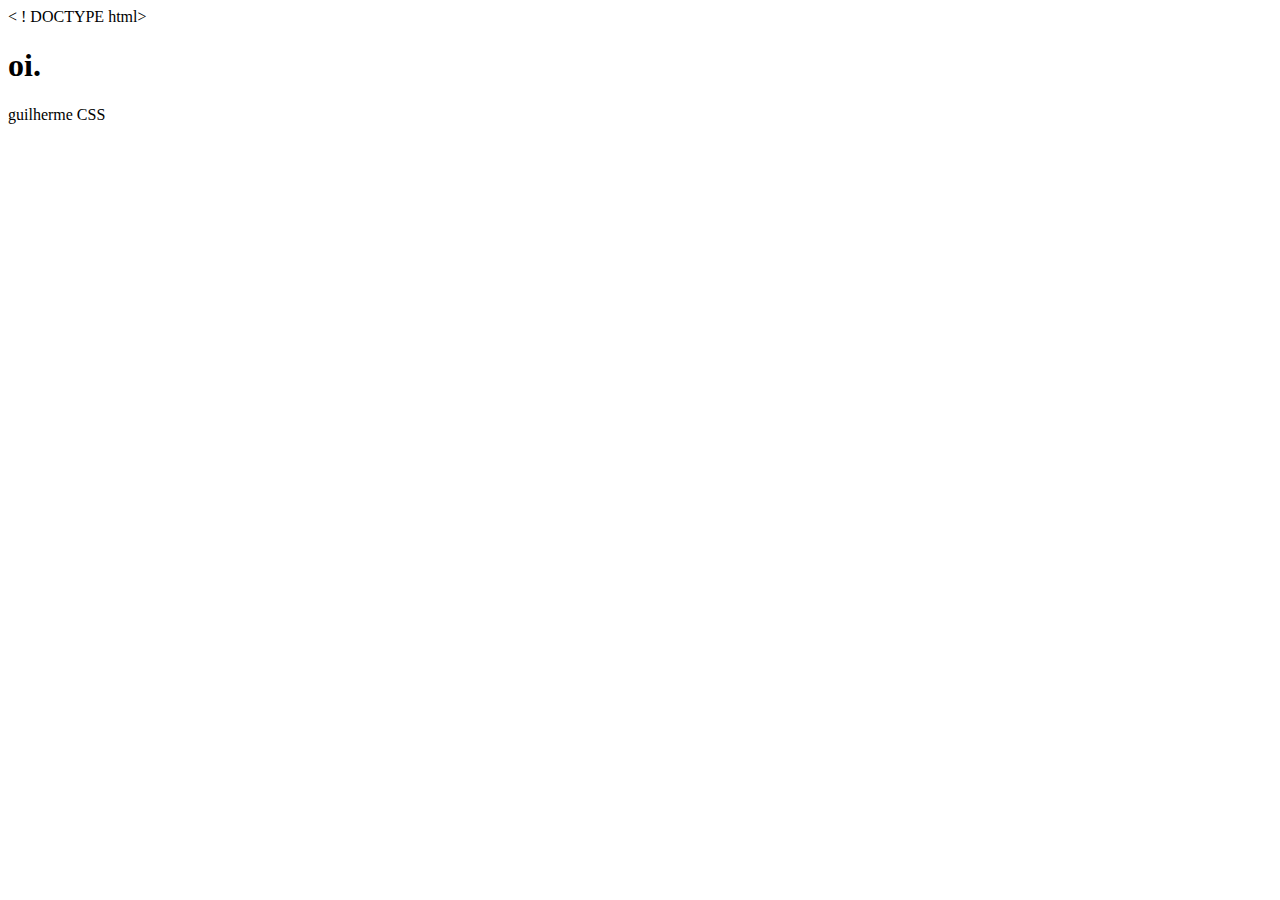
<file: index.html>
< ! DOCTYPE html> 
<html>
 <head>
     <meta charset= ”utf−8”>
     <title> deswebsite CSS</title>
     <style>
         h1 }
            color: blue;
            background-color: white;
            border: 1px solid red;

         }

         p {
             color: gray;

         }
         </style>
         </head>
         <body>
               <h1>oi.</h1>
               <p>guilherme CSS</p>
               </body>
               </html>
</file>
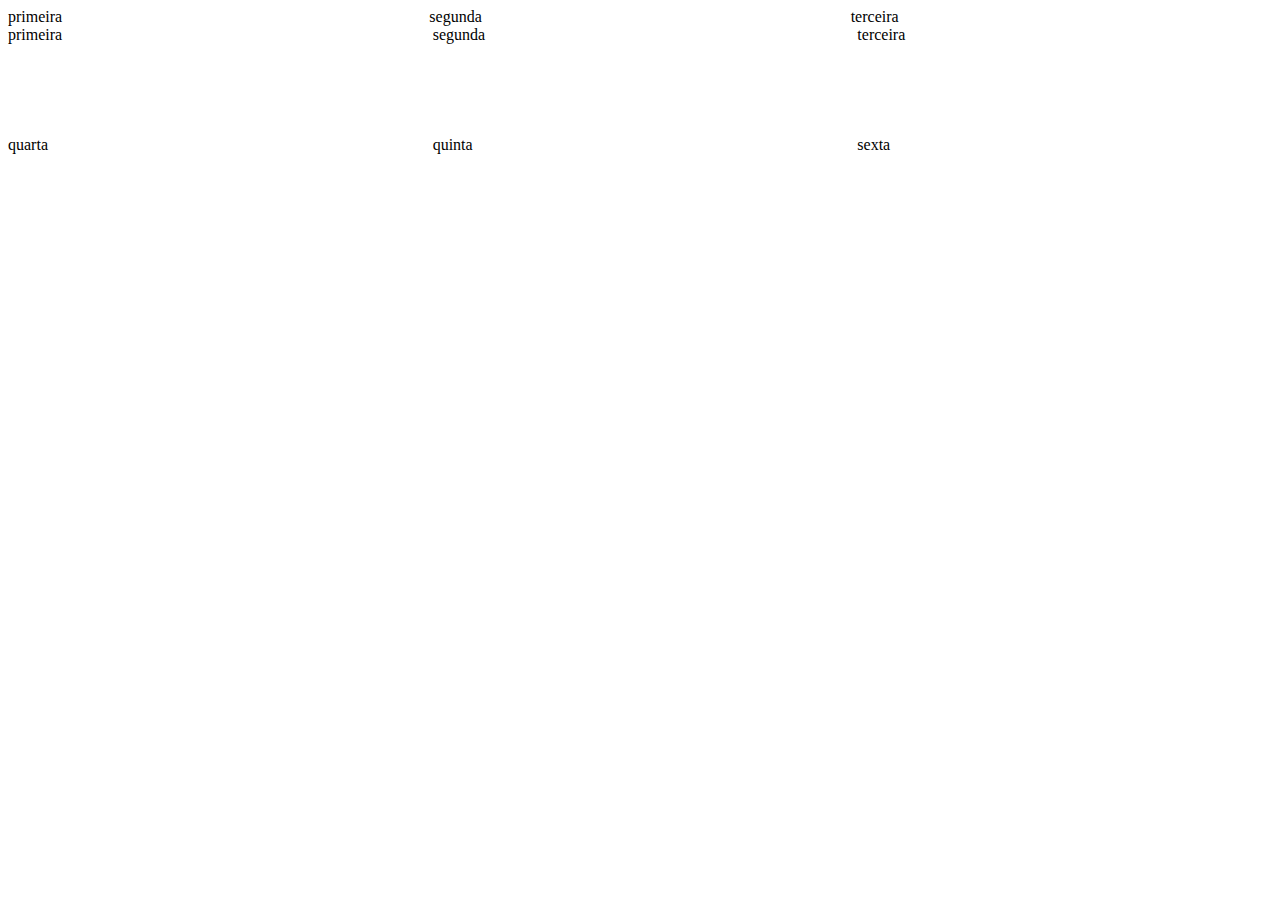
<file: trab 4/index.html>
<!DOCTYPE html>
<html lang="pt-br">
    <head>
        
        <meta charset="UTF-8">
        <meta name="viewport" content="width=device-width,initial-scale=1.0">
        <link href="estilo.css" rel="stylesheet">
        <title>CSS Layout</title>

    </head>
    <body>
        
        <div id="div-flex">
            <div>primeira</div>
            <div>segunda</div>
            <div>terceira</div>
        </div>
        
        <div id="div-grid">
            <div>primeira</div>
            <div>segunda</div>
            <div>terceira</div>
            <div>quarta</div>
            <div>quinta</div>
            <div>sexta</div>
        </div>
        
        </body>
</html>
</file>
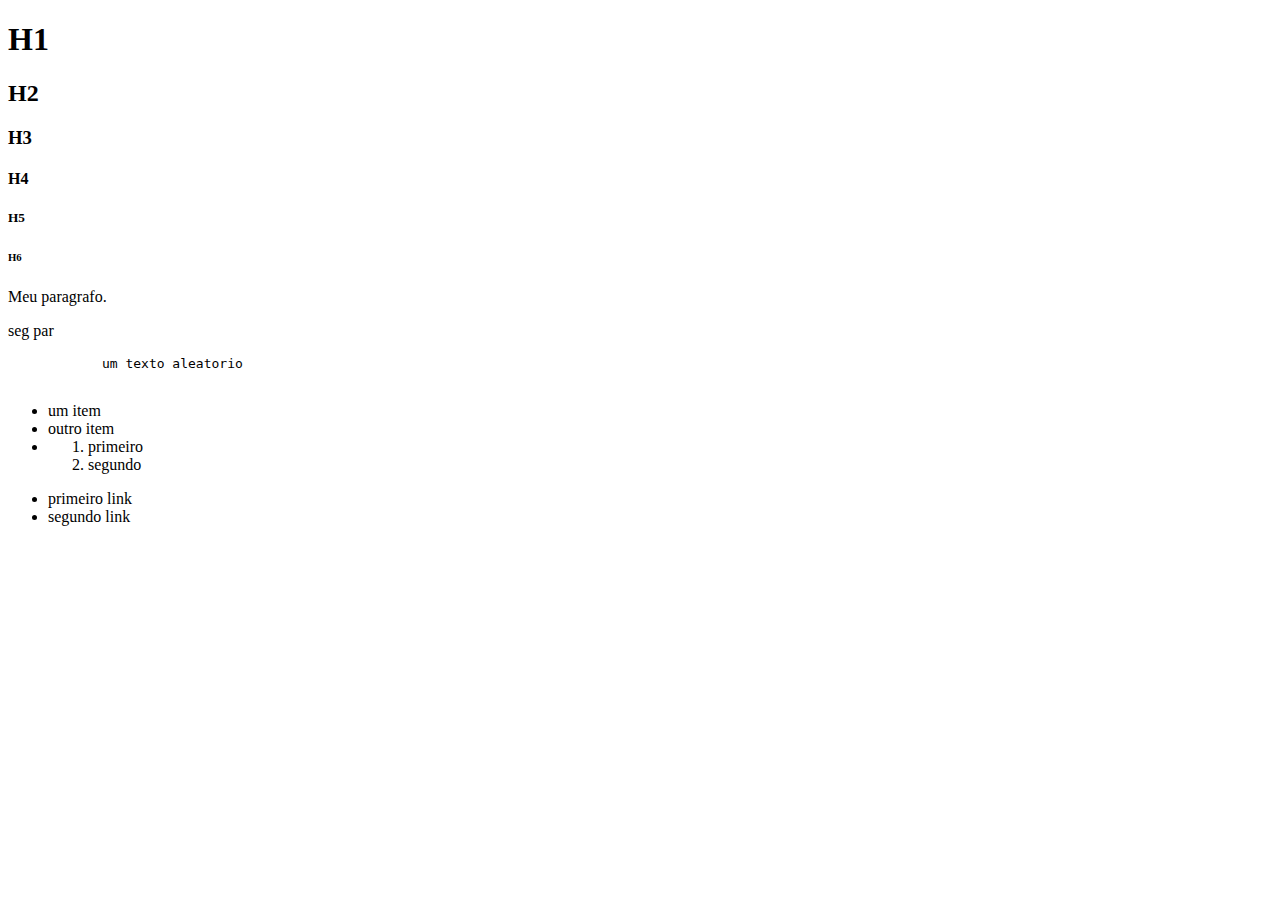
<file: trab3/index.html>
<!DOCTYPE html>
<html lang="pt-br">
    <head>
        <title>Meu site</title>
        <meta charset="utf-8">
        <meta author="Guilherme Maranhao">
    </head>
    <body>
        <h1>H1</h1>
        <h2>H2</h2>
        <h3>H3</h3>
        <h4>H4</h4>
        <h5>H5</h5>
        <h6>H6</h6>
        <div></div>
        <div>
            <p>Meu par<spam>agra</spam>fo.</p>
        <p>seg par</p>
        <pre>
            um texto aleatorio
        </pre>
        </div>
        <ul>
            <li>um item</li>
            <li>outro item</li>
            <li>
                <ol>
                    <li>primeiro</li>
                    <li>segundo</li>
                </ol>
            </li>
        </ul>
        <menu>
            <li>primeiro link</li>
            <li>segundo link</li>
        </menu>
        


    </body>
</html>
</file>
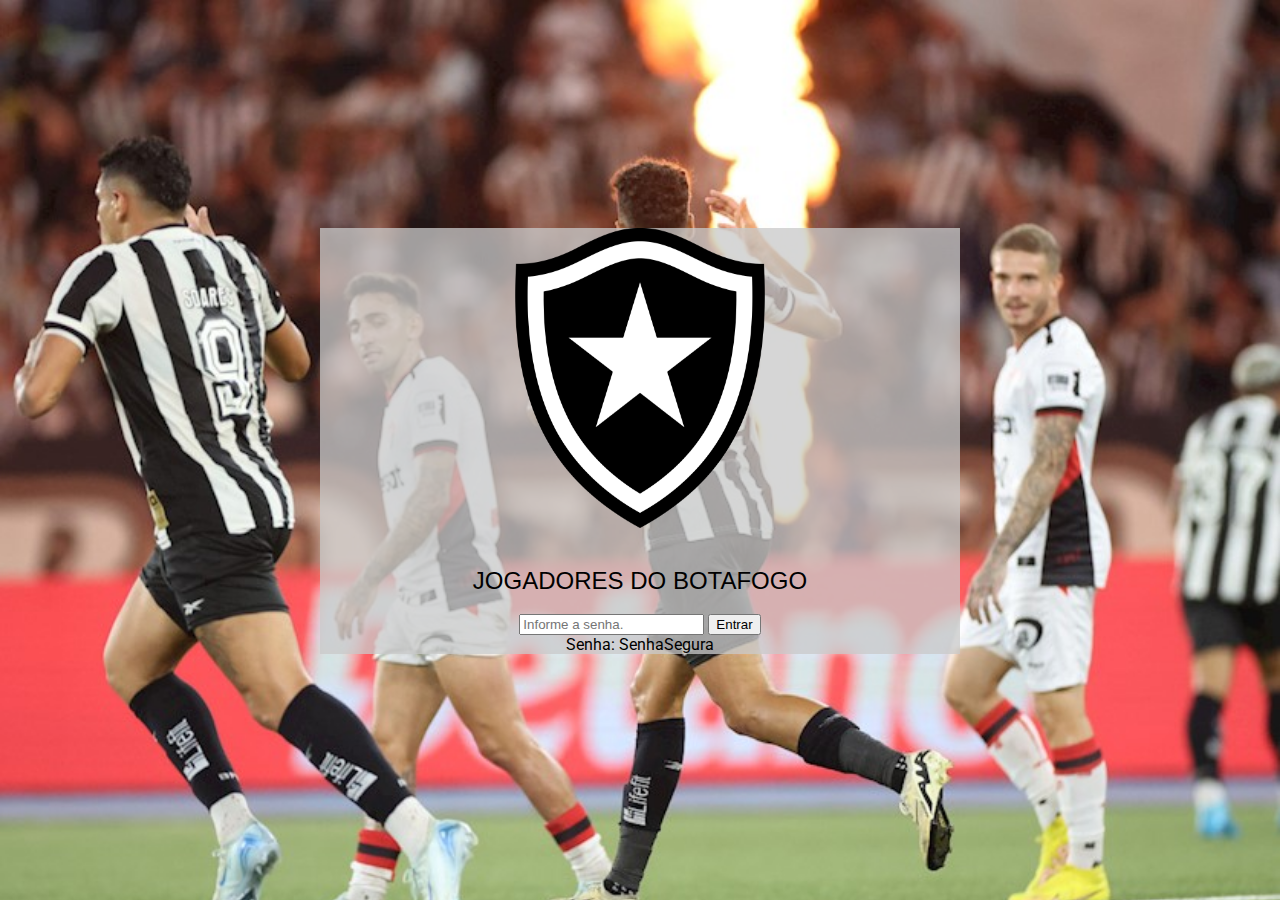
<file: trabdesweb2024AP2/index.html>
<!DOCTYPE html>
<html lang="pt">
    <head>
        <meta name="viewport" content="width=device-width, initial-scale=1" />
        <title>Atletas do botafogo</title>
        <link rel="stylesheet" href="./estilo.css" />
        <link rel="icon" type="image/x-icon" href="./botafogo.png">
        <script type="text/javascript" src="./sha256.js"></script>
        <link rel="preconnect" href="https://fonts.googleapis.com" />
        <link rel="preconnect" href="https://fonts.gstatic.com" crossorigin />
        <link
            href="https://fonts.googleapis.com/css2?family=Roboto:ital,wght@0,100;0,300;0,400;0,500;0,700;0,900;1,100;1,300;1,400;1,500;1,700;1,900&display=swap"
            rel="stylesheet"
        />
    </head>
    <body id="body-bg">
        <div class="container" id="container">
            <div class="login">
                <div class="div-logo">
                    <img
                        class="img-login"
                        src="./botafogo.png"
                        alt="botafogo"
                        width="250px"
                        height="300px"
                    />
                </div>
                <br />
                <div id="div-input">
                    <h2>JOGADORES DO BOTAFOGO</h2>
                    <div>
                        <input
                            id="senha"
                            type="text"
                            placeholder="Informe a senha."
                        />
                        <button
                            id="botaoEntrar"
                            type="button"
                            onclick="entrar()"
                        >
                            Entrar
                        </button>
                    </div>
                    <p style="margin: 0px auto">Senha: SenhaSegura</p>
                </div>
            </div>
        </div>
        <script type="text/javascript" src="./scripts.js"></script>
    </body>
</html>
</file>
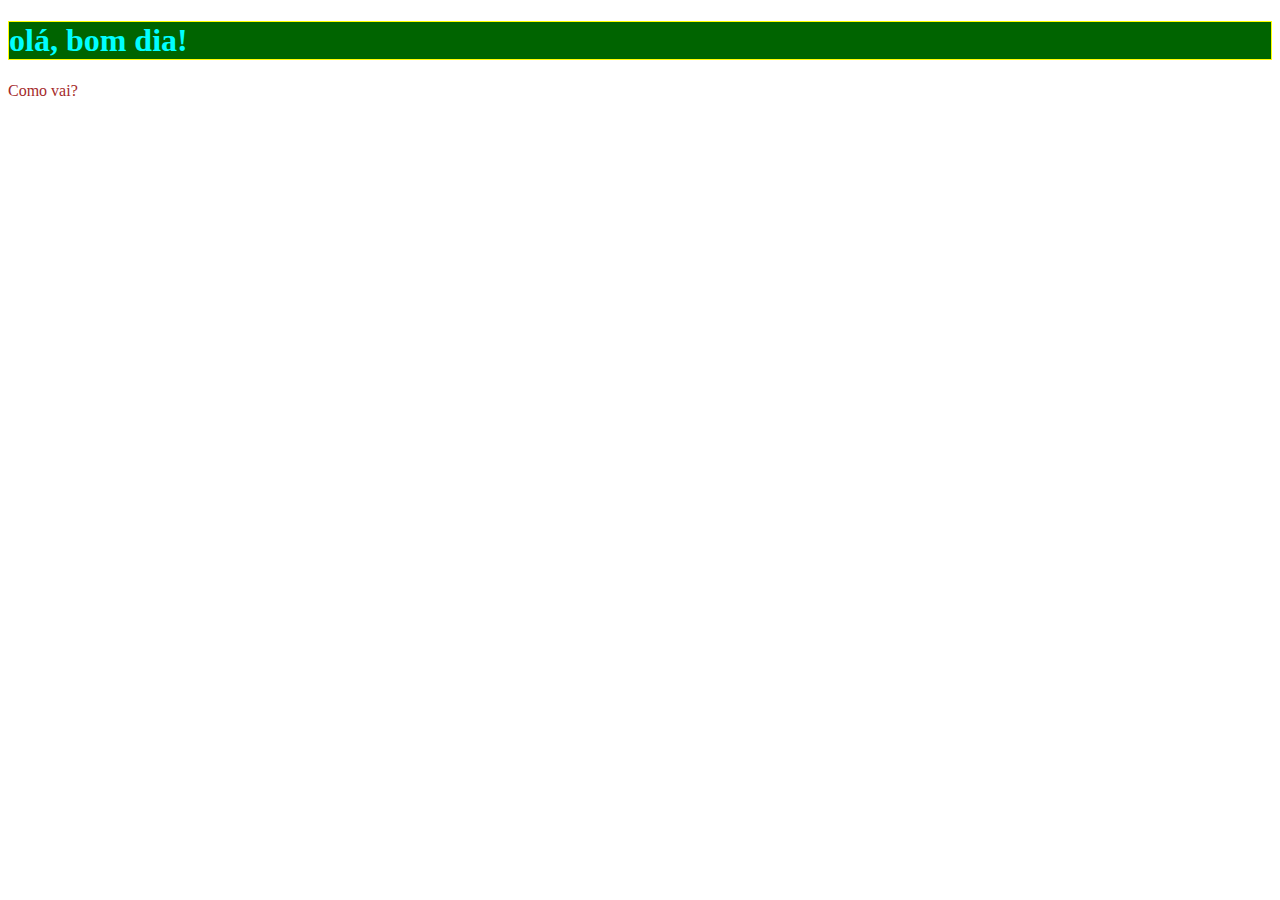
<file: trabsdiferentes/trab2.0/index.html>
<!DOCTYPE html>
<html>
    <head>
        <meta charset="utf-8">
        <title> trab2 des web</title>
        <style>
            h1 {
                color:aqua;
                background-color: darkgreen;
                border: 1px solid yellow;
            }
            p{
                color: brown;
            }    
            
        </style>
    </head>
    </body>
       <h1> olá, bom dia!</h1>
       <p>Como vai?</p>
       </body>
</html>
</file>
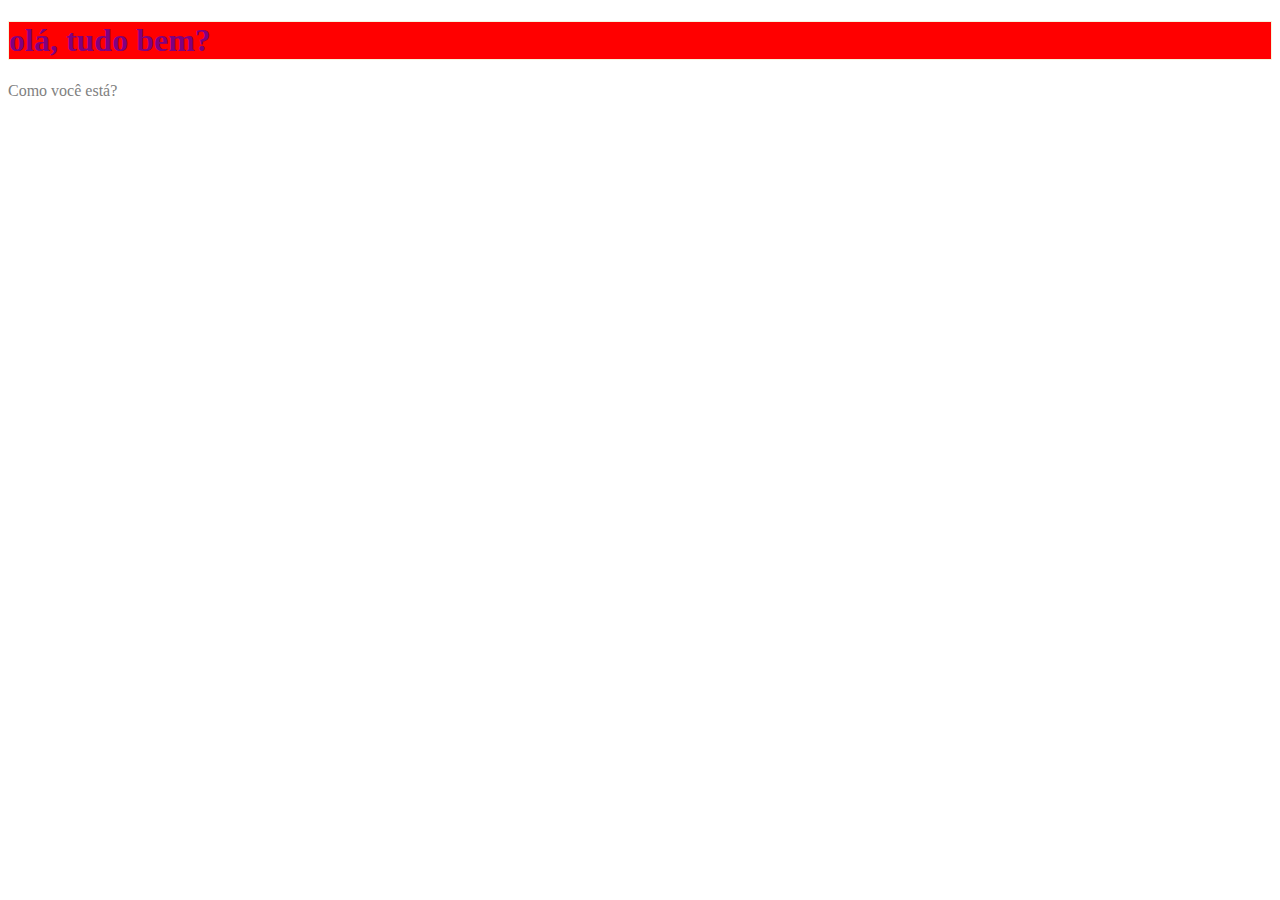
<file: trabsdiferentes/trab2.1/index.html>
<!DOCTYPE html>
<html>
    <head>
        <meta charset="utf-8">
        <title> trab2.1 des web</title>
        <style>
            h1 {
                color: purple;
                background-color: red;
                border: 1px solid beige;
            }
            p{
                color: gray;
            }    
            
        </style>
    </head>
    </body>
       <h1> olá, tudo bem?</h1>
       <p>Como você está?</p>
       </body>
</html>
</file>
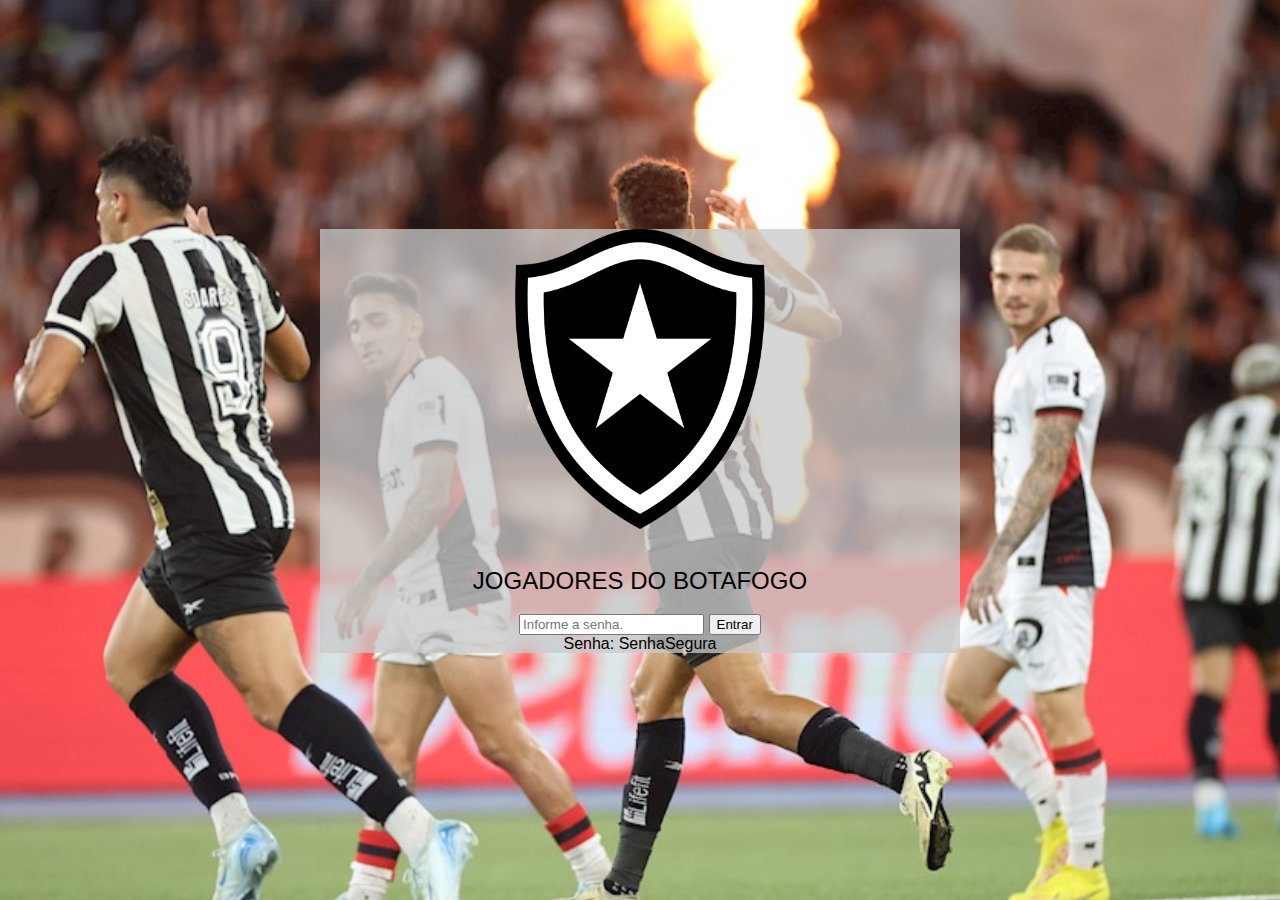
<file: trabdesweb2024AP2/jogador.html>
<!DOCTYPE html>
<html lang="en">
    <head>
        <meta name="viewport" content="width=device-width, initial-scale=1" />
        <meta charset="UTF-8" />
        <title>Detalhes</title>
        <link rel="icon" type="image/x-icon" href="./botafogo.png">
        <link rel="stylesheet" href="./estilo.css" />
        <link rel="preconnect" href="https://fonts.googleapis.com" />
        <link rel="preconnect" href="https://fonts.gstatic.com" crossorigin />
        <link
            href="https://fonts.googleapis.com/css2?family=Roboto:ital,wght@0,100;0,300;0,400;0,500;0,700;0,900;1,100;1,300;1,400;1,500;1,700;1,900&display=swap"
            rel="stylesheet"
        />
    </head>
    <body>
        <body>
            <div id="jogador">
              
            </div>
            <div class="footer">
                
                <a href="principal.html">Voltar</a>
            </div>
            <script type="text/javascript" src="./scripts.js"></script>
        </body>
    </body>
</html>
</file>
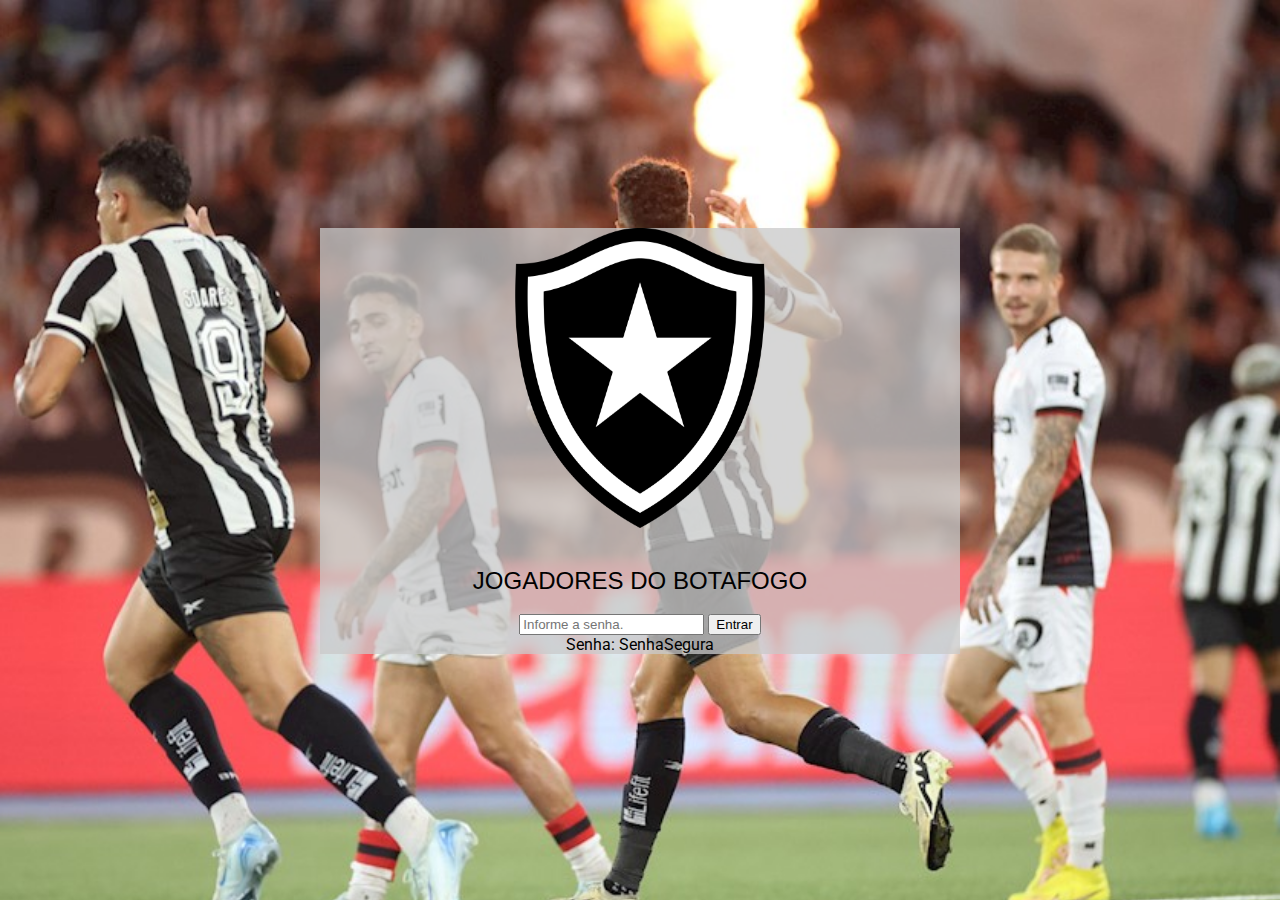
<file: trabdesweb2024AP2/principal.html>
<!DOCTYPE html>
<html lang="pt">
    <head>
        <meta charset="UTF-8" />
        <meta name="viewport" content="width=device-width, initial-scale=1" />
        <link rel="icon" type="image/x-icon" href="./botafogo.png">
        <title>Lista de JOGADORES</title>
        <link rel="stylesheet" href="./estilo.css" />
        <link rel="preconnect" href="https://fonts.googleapis.com" />
        <link rel="preconnect" href="https://fonts.gstatic.com" crossorigin />
        <link
            href="https://fonts.googleapis.com/css2?family=Roboto:ital,wght@0,100;0,300;0,400;0,500;0,700;0,900;1,100;1,300;1,400;1,500;1,700;1,900&display=swap"
            rel="stylesheet"
        />
    </head>
    <body>
        <header id="header">
            <div>
                <h2>Atletas do Botafogo</h2>
            </div>
            <div class="div-btns">
                <button id="todos" class="navegacao" onclick="carregar('all')">
                    Todos
                </button>
                <button
                    id="feminino"
                    class="navegacao"
                    onclick="carregar('feminino')"
                >
                    Feminino
                </button>
                <button
                    id="masculino"
                    class="navegacao"
                    onclick="carregar('masculino')"
                >
                    Masculino
                </button>
            </div>
            <div class="div-select">
                <select id="select-elenco">
                    <option value="" disabled="">Escolha o elenco</option>
                    <option value="all">Todos</option>
                    <option value="feminino">Feminino</option>
                    <option value="masculino">Masculino</option>
                </select>
            </div>
            <div>
                <button type="button" class="sair" onclick="sair()">
                    Sair
                </button>
            </div>
        </header>

        <div id="text">
            <p>Escolha o elenco que deseja ver</p>
        </div>

        <div class="pesquisa">
            <input type="search" id="filtro" placeholder="Pesquisar jogador" />
        </div>
        <div id="elenco"></div>
        <script type="text/javascript" src="./scripts.js"></script>
    </body>
</html>
</file>
<file: trab 4/estilo.css>
#div-flex{
    display: flex;
}

#div-flex > div{
    flex: 1;
}

#div-grid{
    display: grid;
    grid-template-columns: 1fr 1fr 1fr;
    grid-template-rows: 100px 100px;
    gap: 10px;
}
</file>
<file: trabdesweb2024AP2/estilo.css>
body {
  margin: 0px;
  font-family: "Roboto", sans-serif;
}

h1,
h2,
h3,
h4,
h5,
h6 {
  font-family: "Alumni Sans Inline One", sans-serif;
  font-weight: normal;
}

#container {
  display: flex;
  justify-content: center;
  align-items: center;
  align-content: normal;
  height: 98vh;
}
#body-bg{
  background-size: cover;
  background-image: url('./imagem.jpg');
}

.div-logo,
.login {
  width: 50%;
}

.div-logo {
  float: left;
  display: flex;
  justify-content: center;
}


.login {
  display: flex;
  flex-direction: column;
  align-items: center;
  background: rgb(201 201 201 / 76%)
}

.login > #div-input {
  display: flex;
  flex-direction: column;
  align-items: center;
}

#header {
  background-color: #000;
  color: #fff;
  width: 100%;
  height: 70px;
  display: flex;
  justify-content: space-between;
  margin-bottom: 15px;
  border-bottom: 1px solid #fff;
}

#header div {
  display: flex;
  justify-content: center;
  align-items: center;
  width: 20%;
}
#header .div-select {
  display: none;
  margin: auto;
}
#header .div-select select {
  background-color: black;
  border: none;
  color: white;
  text-align: center;
  text-decoration: none;
  padding: 10px;
  display: block;
}

.sair {
  background-color: #fff;
  border: none;
  color: #000;
  text-align: center;
  text-decoration: none;
  padding: 1.5em 2em;
  cursor: pointer;
  font-weight: bolder;
  border-radius: 10px;
}

.card {
  background: linear-gradient(135deg, #222, #444);
  color: #fff;
  width: 200px;
  border-radius: 15px;
  text-align: center;
  box-shadow: 0 8px 16px rgba(0, 0, 0, 0.5);
  overflow: hidden;
  position: relative;
  padding: 20px;
}

.dvTitulo{
  height: 100px !important;
}

.card h3 {
  margin: 0;
  font-size: 1.5rem;
  font-weight: bold;
  text-transform: uppercase;
  letter-spacing: 1px;
}

.img-jogador {
  margin: 20px auto;
  width: inherit;
  max-width: 250px;
  height: auto;
  border-radius: 10px;
  border: 3px solid #fff;
  background: #000;
}

.card h4 {
  height: 2em;
  margin: 0px;
  font-size: 1rem;
  font-weight: normal;
  color: #000;
  background: linear-gradient(135deg, #b07a32, #F9EB83) ;
  cursor: pointer;
  text-transform: uppercase;
  align-content: center;
}
  
.card h4:hover {
  text-decoration: underline;
  color: #fff;
}
.navegacao {
  background-color: transparent;
  border: none;
  color: white;
  text-align: center;
  text-decoration: none;
  padding: 0.5em 1em;
  cursor: pointer;
  margin: 10px;
  border-bottom: 1px solid #fff;
  text-transform: uppercase;
}

.div-btns {
  margin: 15px;
  display: flex;
  align-items: center;
  justify-content: center;
}

#elenco {
  display: grid;
  gap: 1em;
  max-width: 1200px;
  margin: 0 auto;
  grid-template-columns: 1fr 1fr 1fr 1fr;
}

.pesquisa{
  width: 250px;
  margin: 0 auto;
}

.pesquisa>input {
  width: 250px;
  height: 2.5em;
  margin-bottom: 20px;
}

#text {
  display: flex;
  color: #000;
  justify-content: center;
}

.img-jogador{
  width: inherit;
}
.player {
  width: min-content;
  margin: 0 auto;
  text-align: center;
  background-color: grey;
  padding: 0.5em;
  cursor: pointer;
  border-radius: 30px;
}

.jogador {
  display: flex;
  align-items: center;
  justify-content: space-between;
  border-radius: 20px;
  padding: 1em;
  color:#fff;
  max-width: 1200px;
  margin: 20px auto;
  background: linear-gradient(135deg, #222, #444);
}


.jogador a {
  text-decoration: none;
  background: white;
  display: block;
  width: fit-content;
  padding: 10px;
  border-radius: 5px;
  font-weight: 500;
}

.jogador a:visited {
  color: #000;
}

/* card {  */

#foto-jogador {
  display: flex;
  align-items: center;
  flex-direction: column;
  margin: 0 1em 1em 1em;
}

.footer {
  display: flex;
  justify-content: center;
  font-size: 24px;
  margin-top: 10px;
}

.footer a {
  text-decoration: none;
  font-weight: 600;
  color: white;
  border-radius: 10px;
  background: linear-gradient(135deg, #222, #444);
  display: block;
  padding: 10px;
}

@media (max-width: 1024px) {
  #elenco {
    grid-template-columns: 2fr 2fr;
    margin: 20px;
  }
}

@media (max-width: 968px) {
  .logo {
    width: 400px;
    height: 500px;
  }
}

  @media (max-width: 768px) {
    #container {
      display: flex;
      align-items: center;
      flex-direction: column-reverse;
    }
    #img-jogador{
      display: none;
    }
    #elenco {
      justify-content: center;
      grid-template-columns: 0fr;
    }

    #header .div-btns {
      display: none;
    }

    #header .div-select {
      display: block;
    }

    #header .div-btns {
      display: none;
    }

    #header .div-select {
      display: block;
    }
    .jogador {
      flex-direction: column;
    }


}
</file>
